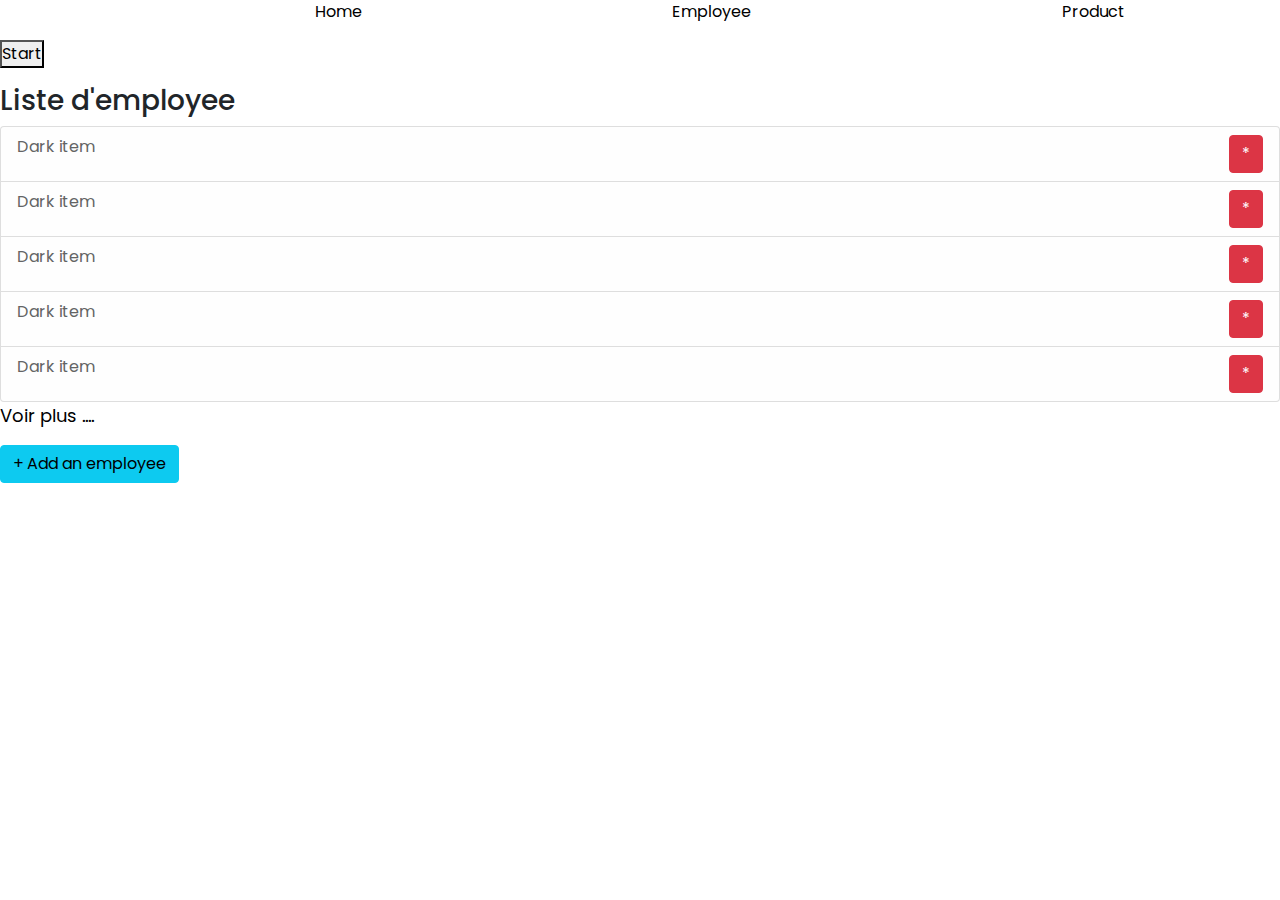
<file: homeAdmin/index.html>
<!DOCTYPE html>
<html lang="en">
<head>
    <meta charset="UTF-8">
    <meta name="viewport" content="width=device-width, initial-scale=1.0">
    <title>Home admin's page</title>
    <link rel="preconnect" href="https://fonts.googleapis.com">
    <link rel="preconnect" href="https://fonts.gstatic.com" crossorigin>
    <link href="https://fonts.googleapis.com/css2?family=Poppins&display=swap" rel="stylesheet">

    <link rel="stylesheet" href="style.css">
    <link rel="stylesheet" href="../bootstrap-5.0.2-dist/css/bootstrap.min.css">
    <script src="./scrip.js" defer></script>
    <script src="../bootstrap-5.0.2-dist/js/bootstrap.min.js"></script>
</head>
<body>
    <header>
    <nav>
        <ul>
            <li><a href="#">Home</a></li>
            <li><a href="#">Employee</a></li>
            <li><a href="#">Product</a></li>
        </ul>
    </nav>
    <button onclick="typeWriter()">Start</button>
    <p id="demo"></p>
    </header>
    <section id="employee">
        <h3>Liste d'employee</h3>
        <ul class="list-group">
            <li class="list-group-item list-group-item-light liste">Dark item <span><button  type="button" class="btn btn-danger" onclick="effacer()">*</button></span></li>
            <li class="list-group-item list-group-item-light liste">Dark item <span><button  type="button" class="btn btn-danger">*</button></span></li>
            <li class="list-group-item list-group-item-light liste">Dark item <span><button  type="button" class="btn btn-danger">*</button></span></li>
            <li class="list-group-item list-group-item-light liste">Dark item <span><button  type="button" class="btn btn-danger">*</button></span></li>
            <li class="list-group-item list-group-item-light liste">Dark item <span><button  type="button" class="btn btn-danger">*</button></span></li>
        </ul>
        <p><a href="">Voir plus ....  </a></p>
        <div class="addEmp">
            <button type="button" class="btn btn-info"><a href="../signUpEmployee/index.html" id="add">+ Add an employee</a></button>
        </div>
    </section>
<footer>
</footer>
</body>
</html>
</file>
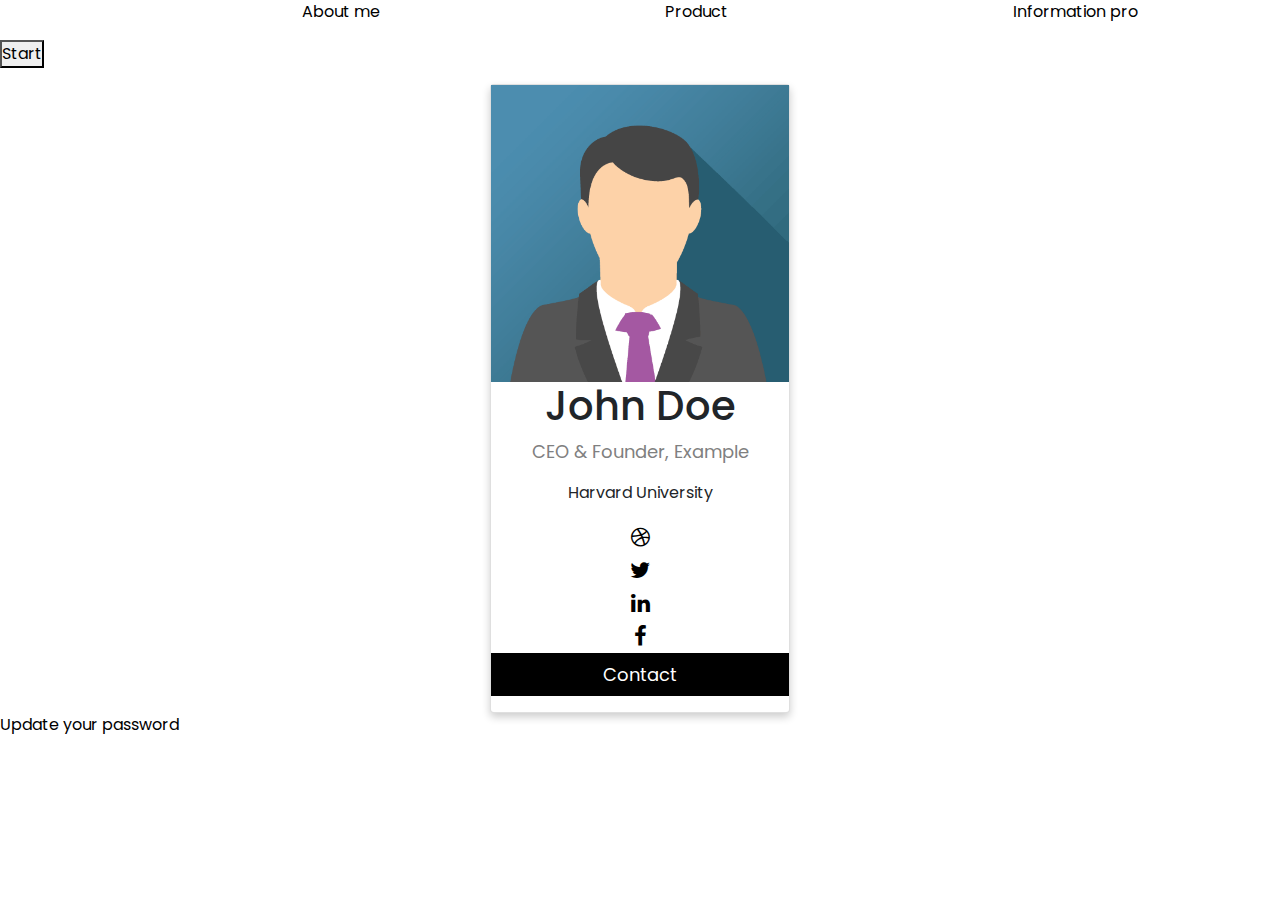
<file: homeEmployee/index.html>
<!DOCTYPE html>
<html lang="en">
<head>
    <meta charset="UTF-8">
    <meta name="viewport" content="width=device-width, initial-scale=1.0">
    <title>Home employee</title>
    <link rel="preconnect" href="https://fonts.googleapis.com">
    <link rel="preconnect" href="https://fonts.gstatic.com" crossorigin>
    <link href="https://fonts.googleapis.com/css2?family=Poppins&display=swap" rel="stylesheet">

    <link rel="stylesheet" href="https://cdnjs.cloudflare.com/ajax/libs/font-awesome/4.7.0/css/font-awesome.min.css">
    <link rel="stylesheet" href="./style.css">
    <link rel="stylesheet" href="../bootstrap-5.0.2-dist/css/bootstrap.min.css">
    <script src="./script.js" defer></script>
    <script src="../bootstrap-5.0.2-dist/js/bootstrap.min.js" defer></script>
</head>
<body>
    <header>
        <nav>
            <ul>
                <li><a href="#">About me</a></li>
                <li><a href="#">Product</a></li>
                <li><a href="#">Information pro</a></li>
            </ul>
        </nav>
        <button onclick="typeWriter()">Start</button>
        <p id="demo"></p>
    </header>
    <main>
        <section id="about">
            <div class="card">
                <img src="../image/avatar3.png" alt="John" style="width:100%">
                <h1>John Doe</h1>
                <p class="title">CEO & Founder, Example</p>
                <p>Harvard University</p>
                <a href="#"><i class="fa fa-dribbble"></i></a>
                <a href="#"><i class="fa fa-twitter"></i></a>
                <a href="#"><i class="fa fa-linkedin"></i></a>
                <a href="#"><i class="fa fa-facebook"></i></a>
                <p><button>Contact</button></p>
              </div>
        </section>
    </main>
    <footer>
        <a href="../updateEmp/index.html">Update your password</a>
    </footer>
</body>
</html>
</file>
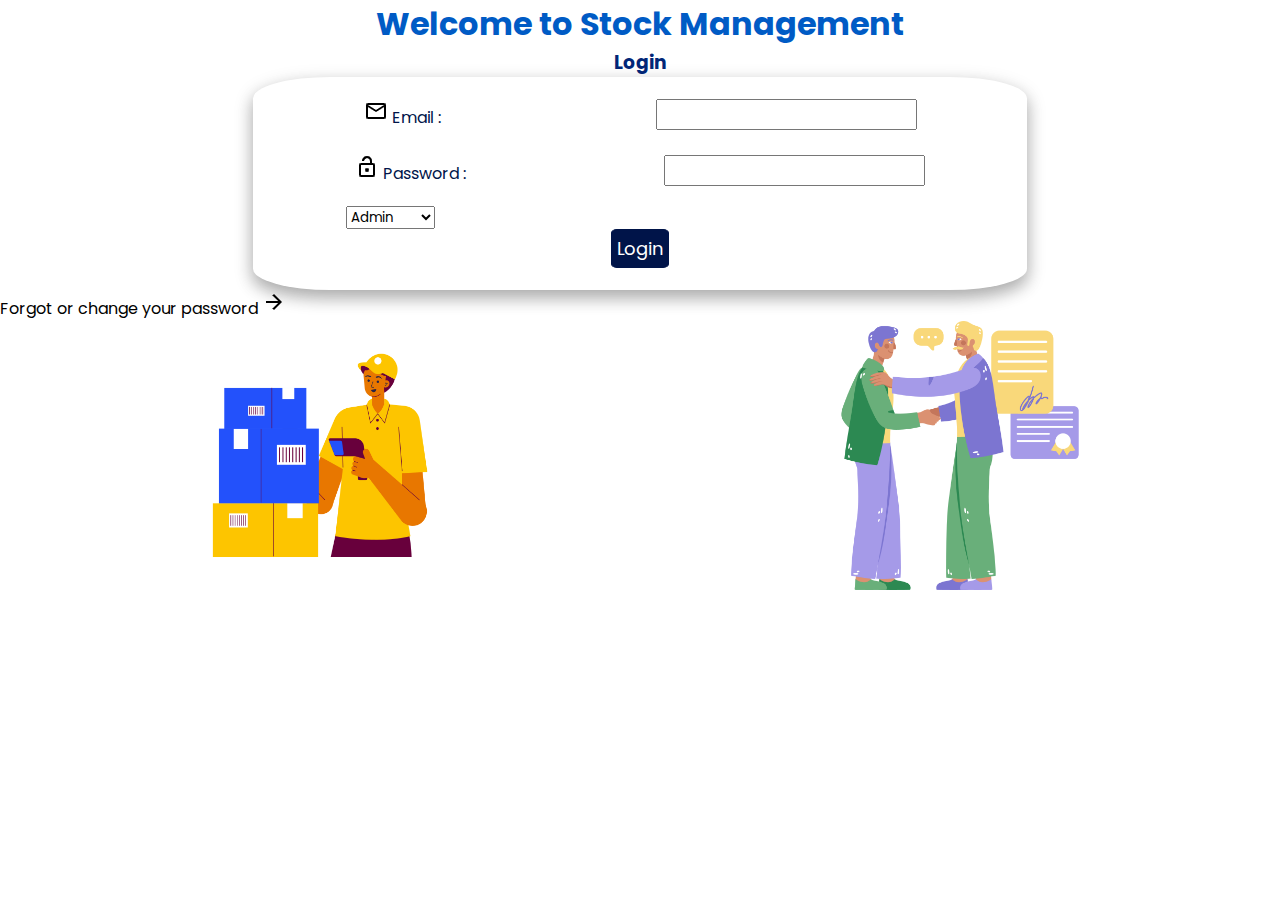
<file: LoginAdmin/index.html>
<!DOCTYPE html>
<html lang="en">
<head>
    <meta charset="UTF-8">
    <meta name="viewport" content="width=device-width, initial-scale=1.0">
    <title>Login page</title>
    <link rel="stylesheet" href="style.css">
    <link href="https://cdn.jsdelivr.net/npm/bootstrap@5.0.2/dist/css/bootstrap.min.css" rel="stylesheet" integrity="sha384-EVSTQN3/azprG1Anm3QDgpJLIm9Nao0Yz1ztcQTwFspd3yD65VohhpuuCOmLASjC" crossorigin="anonymous">
    <script src="./script.js" defer></script>
    <link rel="preconnect" href="https://fonts.googleapis.com">
<link rel="preconnect" href="https://fonts.gstatic.com" crossorigin>
<link href="https://fonts.googleapis.com/css2?family=Poppins&display=swap" rel="stylesheet">
</head>
<body>
    <header>
        <h1>Welcome to Stock Management</h1>
    </header>
    <main>
        <h3>Login </h3>
        <form action="">
            <div>
                <label for="name"><img src="../image/mail_FILL0_wght400_GRAD0_opsz24.png" alt=""> Email :</label>
                <input type="text" required>
            </div>
            <br>
            <div>
                <label for="password"><img src="../image/lock_open_FILL0_wght400_GRAD0_opsz24.png" alt=""> Password : </label>
                <input type="password" required>    
            </div>
            <div>
                <select id="role" name="role">
                    <option value="admin" class="role">Admin</option>
                    <option value="employee" class="role">Employee</option>
                </select> 
            </div>
            <div>
                <button type="submit">Login</button>
            </div>
        </form>
        
    </main>
    <section>Forgot or change your password
         <a href="../updateEmp/index.html">
            <img src="../image/arrow_forward_FILL0_wght400_GRAD0_opsz24.png" alt=""> 
         </a> 
    </section>
    <footer>
        <img src="../image/entrepot.png" alt="">
        <img src="../image/affaires.png" alt="">
    </footer>
    <script src="https://cdn.jsdelivr.net/npm/bootstrap@5.0.2/dist/js/bootstrap.bundle.min.js" integrity="sha384-MrcW6ZMFYlzcLA8Nl+NtUVF0sA7MsXsP1UyJoMp4YLEuNSfAP+JcXn/tWtIaxVXM" crossorigin="anonymous"></script>
</body>
</html>
</file>
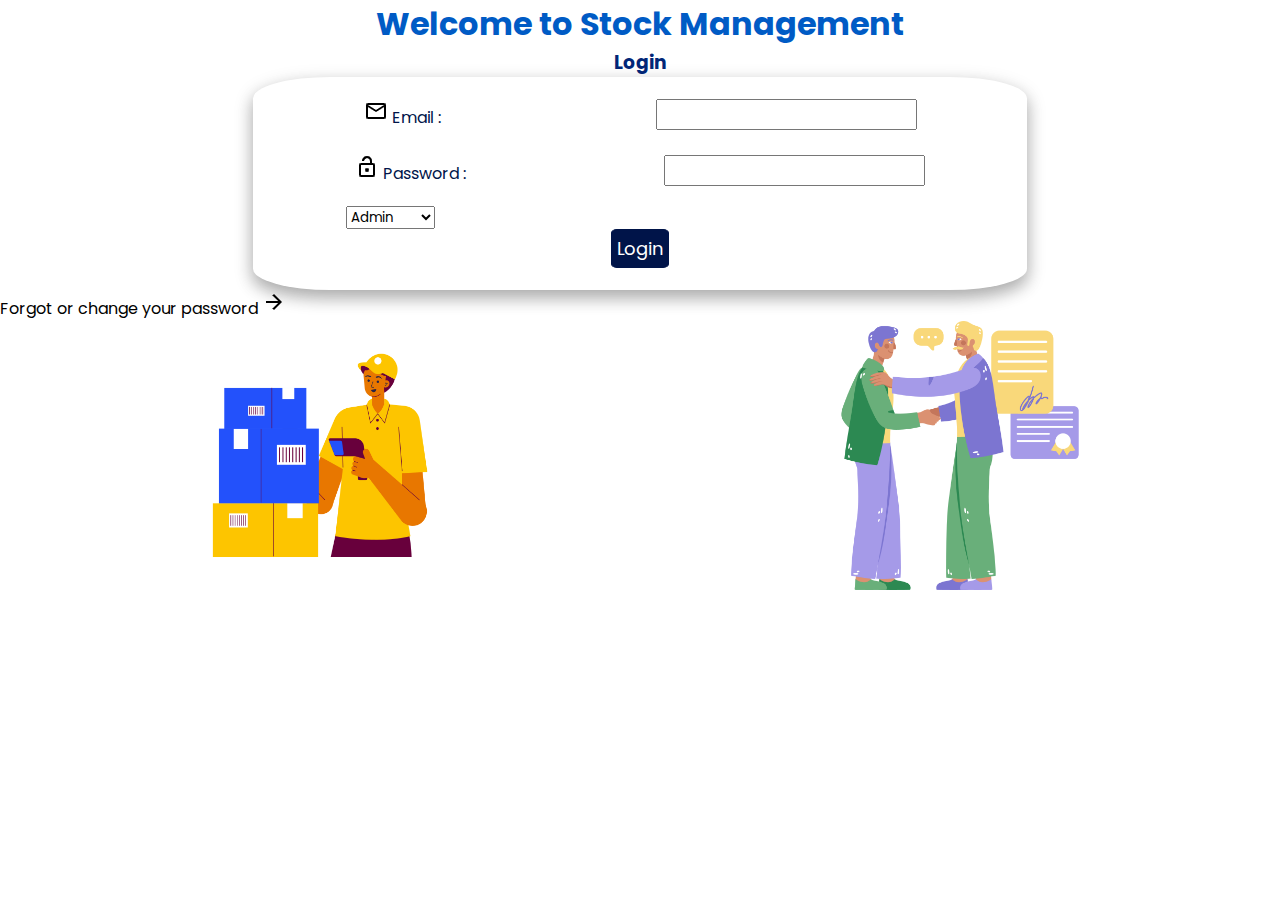
<file: LoginEmp/index.html>
<!DOCTYPE html>
<html lang="en">
<head>
    <meta charset="UTF-8">
    <meta name="viewport" content="width=device-width, initial-scale=1.0">
    <title>Login page</title>
    <link rel="stylesheet" href="style.css">
    <link href="https://cdn.jsdelivr.net/npm/bootstrap@5.0.2/dist/css/bootstrap.min.css" rel="stylesheet" integrity="sha384-EVSTQN3/azprG1Anm3QDgpJLIm9Nao0Yz1ztcQTwFspd3yD65VohhpuuCOmLASjC" crossorigin="anonymous">
    <script src="./script.js" defer></script>
    <link rel="preconnect" href="https://fonts.googleapis.com">
<link rel="preconnect" href="https://fonts.gstatic.com" crossorigin>
<link href="https://fonts.googleapis.com/css2?family=Poppins&display=swap" rel="stylesheet">
</head>
<body> 
    <header>
        <h1>Welcome to Stock Management</h1>
    </header>
    <main>
        <h3>Login </h3>
        <form action="">
            <div>
                <label for="name"><img src="../image/mail_FILL0_wght400_GRAD0_opsz24.png" alt=""> Email :</label>
                <input type="text" required>
            </div>
            <br>
            <div>
                <label for="password"><img src="../image/lock_open_FILL0_wght400_GRAD0_opsz24.png" alt=""> Password : </label>
                <input type="password" required>    
            </div>
            <div>
                <select id="role" name="role">
                    <option value="admin" class="role">Admin</option>
                    <option value="employee" class="role">Employee</option>
                </select> 
            </div>
            <div>
                <button type="submit" class="btn btn-outline-secondary">Login</button>
            </div>
        </form>
        
    </main>
    <section>Forgot or change your password
         <a href="../updateEmp/index.html">
            <img src="../image/arrow_forward_FILL0_wght400_GRAD0_opsz24.png" alt=""> 
         </a> 
    </section>
    <footer>
        <img src="../image/entrepot.png" alt="">
        <img src="../image/affaires.png" alt="">
    </footer>
    <script src="https://cdn.jsdelivr.net/npm/bootstrap@5.0.2/dist/js/bootstrap.bundle.min.js" integrity="sha384-MrcW6ZMFYlzcLA8Nl+NtUVF0sA7MsXsP1UyJoMp4YLEuNSfAP+JcXn/tWtIaxVXM" crossorigin="anonymous"></script>
</body>
</html>
</file>
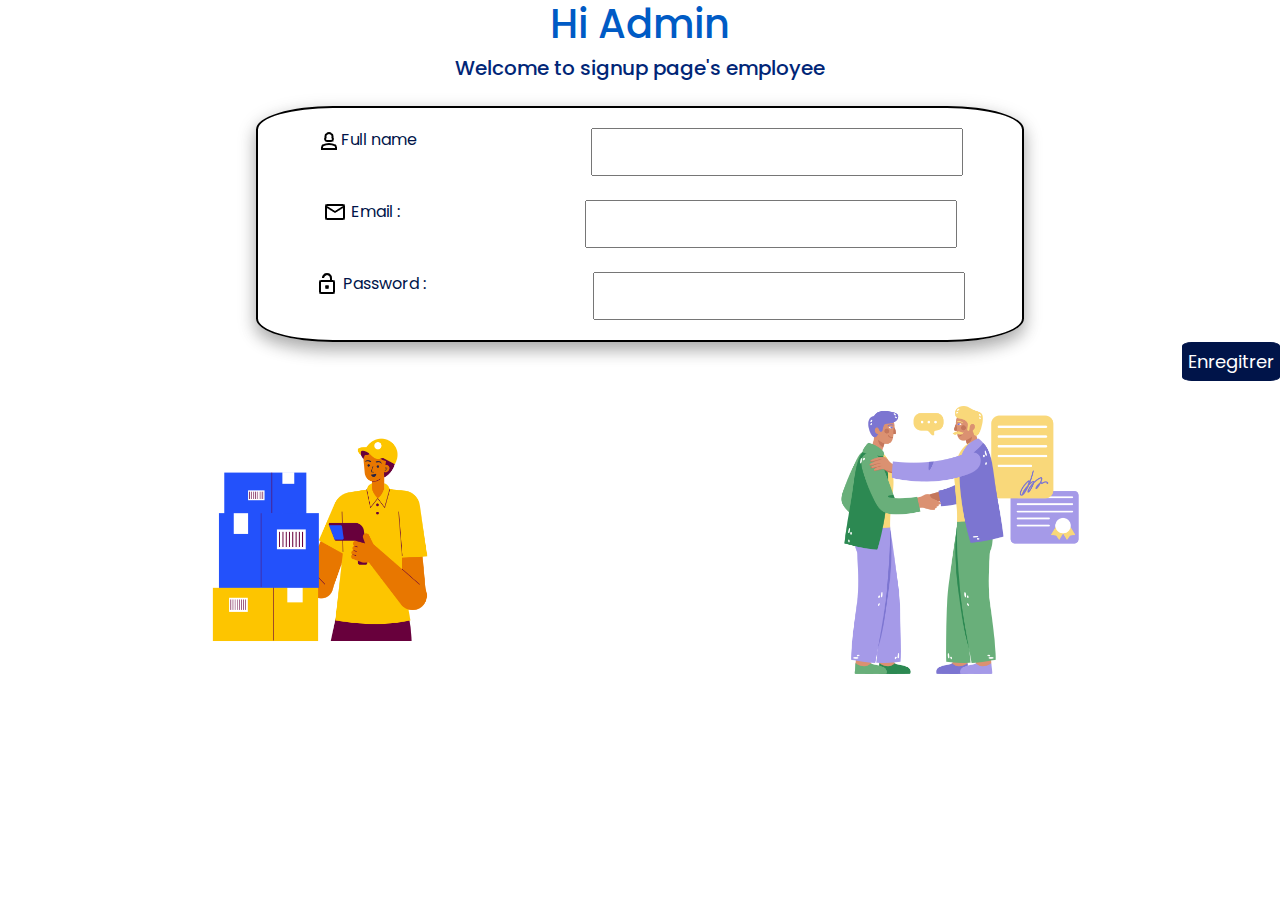
<file: signUpEmployee/index.html>
<!DOCTYPE html>
<html lang="en">
<head>
    <meta charset="UTF-8">
    <meta name="viewport" content="width=device-width, initial-scale=1.0">
    <title>Sign up page employee</title>
    <link rel="preconnect" href="https://fonts.googleapis.com">
    <link rel="preconnect" href="https://fonts.gstatic.com" crossorigin>
    <link href="https://fonts.googleapis.com/css2?family=Poppins&display=swap" rel="stylesheet">    
    <link rel="stylesheet" href="style.css">
    <link rel="stylesheet" href="../bootstrap-5.0.2-dist/css/bootstrap.min.css">
    <script src="../bootstrap-5.0.2-dist/js/bootstrap.min.js" defer></script>
</head>
<body>
    <header>
        <h1>Hi Admin</h1>
        <h5>Welcome to signup page's employee</h5>    
    </header>
    <main>
      <form action="" method="post">
        <div>
            <label for="name"><img src="../image/person_3_FILL0_wght400_GRAD0_opsz24.png" alt="">Full name</label>
            <input type="text">
        </div>
        <br>
        <div>
            <label for="name"><img src="../image/mail_FILL0_wght400_GRAD0_opsz24.png" alt=""> Email :</label>
            <input type="email">
        </div>
        <br>
        <div>
            <label for="password"><img src="../image/lock_open_FILL0_wght400_GRAD0_opsz24.png" alt=""> Password : </label>
            <input type="password">
        </div>
      </form>  
      <button type="submit">Enregitrer</button>
    </main>
    <footer>
        <img src="../image/entrepot.png" alt="">
        <img src="../image/affaires.png" alt="">
    </footer>

</body>
</html>
</file>
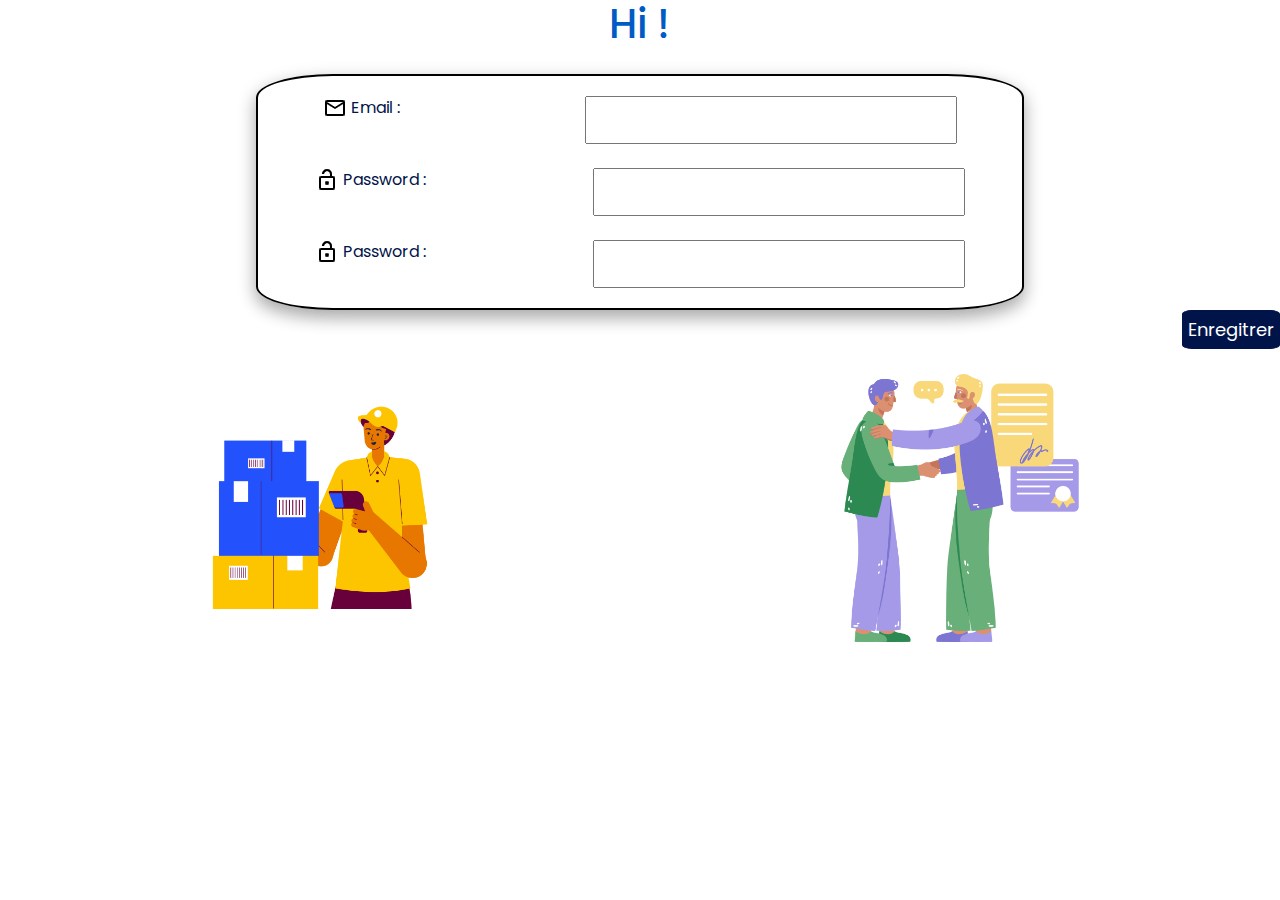
<file: updateEmp/index.html>
<!DOCTYPE html>
<html lang="en">
<head>
    <meta charset="UTF-8">
    <meta name="viewport" content="width=device-width, initial-scale=1.0">
    <title>Sign up page employee</title>
    <link rel="preconnect" href="https://fonts.googleapis.com">
    <link rel="preconnect" href="https://fonts.gstatic.com" crossorigin>
    <link href="https://fonts.googleapis.com/css2?family=Poppins&display=swap" rel="stylesheet">
    
    <link rel="stylesheet" href="style.css">
    <link rel="stylesheet" href="../bootstrap-5.0.2-dist/css/bootstrap.min.css">
    <script src="../bootstrap-5.0.2-dist/js/bootstrap.min.js" defer></script>
</head>
<body>
    <header>
        <h1>Hi ! </h1>
    </header>
    <main>
      <form action="" method="">
        <div>
            <label for="name"><img src="../image/mail_FILL0_wght400_GRAD0_opsz24.png" alt=""> Email :</label>
            <input type="email">
        </div>
        <br>
        <div>
            <label for="password"><img src="../image/lock_open_FILL0_wght400_GRAD0_opsz24.png" alt=""> Password : </label>
            <input type="email">
        </div>
        <br> 
        <div>
            <label for="password"><img src="../image/lock_open_FILL0_wght400_GRAD0_opsz24.png" alt=""> Password : </label>
            <input type="password">
        </div>
      </form>  
      <button type="submit">Enregitrer</button>
    </main>
    <footer>
        <img src="../image/entrepot.png" alt="">
        <img src="../image/affaires.png" alt="">
    </footer>
</body>
</html>
</file>
<file: homeAdmin/style.css>
*{
    margin: 0;
    padding: 0;
    font-family: sans-serif;
    scroll-behavior: smooth;
    font-family: 'Poppins';
}
nav{
    margin-left: 10%;
}
ul{
    display: flex;
    flex-direction: row;
    justify-content: space-around;
}
ul li{
    list-style: none;
}
ul li a{
    color: black;
    text-decoration: none;
}
#employee ul li span{
    float: right;
}
#add{
    text-decoration: none;
    color: black;
}
#employee p a{
    text-decoration: none;
    color: black;
    font-size: large;
}
</file>
<file: homeEmployee/style.css>
*{
    margin: 0;
    padding: 0;
    font-family: sans-serif;
    scroll-behavior: smooth;
    font-family: 'Poppins';
}
nav{
    margin-left: 10%;
}
nav ul{
    display: flex;
    flex-direction: row;
    justify-content: space-around;
}
nav ul li{
    list-style: none;
}
nav ul li a{
    color: black;
    text-decoration: none;
}
#about .card {
    box-shadow: 0 4px 8px 0 rgba(0, 0, 0, 0.2);
    max-width: 300px;
    margin: auto;
    text-align: center;
  }
  
#about .title {
    color: grey;
    font-size: 18px;
}
  
#about  button {
    border: none;
    outline: 0;
    display: inline-block;
    padding: 8px;
    color: white;
    background-color: #000;
    text-align: center;
    cursor: pointer;
    width: 100%;
    font-size: 18px;
}
  
#about a {
    text-decoration: none;
    font-size: 22px;
    color: black;
}
  
#about  button:hover, a:hover {
    opacity: 0.7;
}
footer a{
    text-decoration: none;
    color: black;
}
</file>
<file: LoginAdmin/style.css>
*{
    margin: 0; 
    padding: 0;
    font-family: sans-serif;
    scroll-behavior: smooth;
    font-family: 'Poppins';
}
header h1{
    text-align: center;
    color: #005bc5;
}
h3{
    text-align: center;
    color: #012677;
}
form div{
    display: flex;
    flex-direction: row;
    justify-content: space-around;
}
form{
    background-color: white;
    border: solid transparent 2px;
    border-radius: 10%;
    width: 60%;
    padding: 20px 1px;
    margin: 0 auto;
    display: flex;
    flex-direction: column;
    justify-content: space-around;
    box-shadow: 0 8px 16px 0 rgba(0,0,0,0.2), 0 6px 20px 0 rgba(0,0,0,0.19);  
}
#role{
    margin-top: 20px;
    margin-right: 65%;
} 
button{
    padding: 5PX 5PX;
    border:solid 1px #001449;
    background-color: #001449;
    font-size: large;
    border-radius: 10%;
    color: white;
    -webkit-transition-duration: 0.4s; /* Safari */
  transition-duration: 0.4s;
}
button:hover{
    color: black;
    cursor: pointer;
    background-color: white;
}

label,input{
    color: #001449;
    position: relative;
}

section a{
    color: black;
    text-decoration: none;
}
section a:hover{
    text-decoration: underline;
    color: black;
}
footer{
    display: flex;
    flex-direction: row;
    justify-content: space-around;
}
footer img{
    float: right;
    width: 21%;
    margin-bottom: 0%;
}
@media screen and (max-width:552px){
    form div{
        display: flex;
        flex-direction: column;
        justify-content: space-between;
    }
    form{
        background-color: white;
        border: solid black 2px;
        border-radius: 10%;
        width: 60%;
        padding: 20px 1px;
        margin: 0 auto;
        display: flex;
        flex-direction: column;
        justify-content: space-around;
        box-shadow: 0 8px 16px 0 rgba(0,0,0,0.2), 0 6px 20px 0 rgba(0,0,0,0.19);  
    }
        
}
</file>
<file: LoginEmp/style.css>
*{
    margin: 0; 
    padding: 0;
    font-family: sans-serif;
    scroll-behavior: smooth;
    font-family: 'Poppins';
}
header h1{
    text-align: center;
    color: #005bc5;
}
h3{
    text-align: center;
    color: #012677;
}
form div{
    display: flex;
    flex-direction: row;
    justify-content: space-around;
}
form{
    background-color: white;
    border: solid transparent 2px;
    border-radius: 10%;
    width: 60%;
    padding: 20px 1px;
    margin: 0 auto;
    display: flex;
    flex-direction: column;
    justify-content: space-around;
    box-shadow: 0 8px 16px 0 rgba(0,0,0,0.2), 0 6px 20px 0 rgba(0,0,0,0.19);  
}
#role{
    margin-top: 20px;
    margin-right: 65%;
} 
button{
    padding: 5PX 5PX;
    border:solid 1px #001449;
    background-color: #001449;
    font-size: large;
    border-radius: 10%;
    color: white;
    -webkit-transition-duration: 0.4s; /* Safari */
  transition-duration: 0.4s;
}
button:hover{
    color: black;
    cursor: pointer;
    background-color: white;
}

label,input{
    color: #001449;
    position: relative;
}

section a{
    color: black;
    text-decoration: none;
}
section a:hover{
    text-decoration: underline;
    color: black;
}
footer{
    display: flex;
    flex-direction: row;
    justify-content: space-around;
}
footer img{
    float: right;
    width: 21%;
    margin-bottom: 0%;
}
@media screen and (max-width:552px){
    form div{
        display: flex;
        flex-direction: column;
        justify-content: space-between;
    }
    form{
        background-color: white;
        border: solid black 2px;
        border-radius: 10%;
        width: 60%;
        padding: 20px 1px;
        margin: 0 auto;
        display: flex;
        flex-direction: column;
        justify-content: space-around;
        box-shadow: 0 8px 16px 0 rgba(0,0,0,0.2), 0 6px 20px 0 rgba(0,0,0,0.19);  
    }
        
}
</file>
<file: signUpEmployee/style.css>
*{
    margin: 0;
    padding: 0;
    font-family: sans-serif;
    font-family: 'Poppins';
}
header h1{
    text-align: center;
    color: #005bc5; 
}
h5{
    text-align: center;
    color: #012677;
}

header{
    margin-bottom: 2%;
}
form{
    border-radius: 10%;
    border: solid black 2px;
    width: 60%;
    padding: 20px 10px;
    margin: 0 auto;
    box-shadow: 0 8px 16px 0 rgba(0,0,0,0.2), 0 6px 20px 0 rgba(0,0,0,0.19);  
}
form div{
    display: flex;
    flex-direction: row;
    justify-content: space-around;
}
form div input{
    width: 50%;
    margin-left: 10%;
    padding:10px 10px ;
}
form div label:hover{
    scale: 1.5;
    cursor: pointer;
    transition: 1s;
    text-decoration: underline;
}
main button{
    float: right;
    padding: 5px 5px;
    border:solid 1px #001449;
    background-color: #001449;
    font-size: large;
    border-radius: 10%;
    color: white;
    -webkit-transition-duration: 0.4s; /* Safari */
  transition-duration: 0.4s;
}
main button:hover{
    color: black;
    cursor: pointer;
    background-color: white;
}
label,input{
    color: #001449;
}

footer{
    margin-top: 5%;
    display: flex;
    flex-direction: row;
    justify-content: space-around;
}
footer img{
    float: right;
    width: 21%;
}
</file>
<file: updateEmp/style.css>
*{
    margin: 0;
    padding: 0;
    font-family: sans-serif;
    font-family: 'Poppins';
}
header h1{
    text-align: center;
    color: #005bc5;
}
h3{
    text-align: center;
    color: #012677;
}
header{
    margin-bottom: 2%;
}
form{
    border-radius: 10%;
    border: solid black 2px;
    width: 60%;
    padding: 20px 10px;
    margin: 0 auto;
    box-shadow: 0 8px 16px 0 rgba(0,0,0,0.2), 0 6px 20px 0 rgba(0,0,0,0.19);  
}
form div{
    display: flex;
    flex-direction: row;
    justify-content: space-around;
}
label,input{
    color: #001449;
}
form div input{
    width: 50%;
    margin-left: 10%;
    padding:10px 10px ;
}
form div label:hover{
    scale: 1.5;
    cursor: pointer;
    transition: 1s;
    text-decoration: underline;
}
main button{
    float: right;
    padding: 5px 5px;
    border:solid 1px #001449;
    background-color: #001449;
    font-size: large;
    border-radius: 10%;
    color: white;
    -webkit-transition-duration: 0.4s; /* Safari */
  transition-duration: 0.4s;
}
main button:hover{
    color: black;
    cursor: pointer;
    background-color: white;
}
footer{
    margin-top: 5%;
    display: flex;
    flex-direction: row;
    justify-content: space-around;
}
footer img{
    float: right;
    width: 21%;
}
</file>
